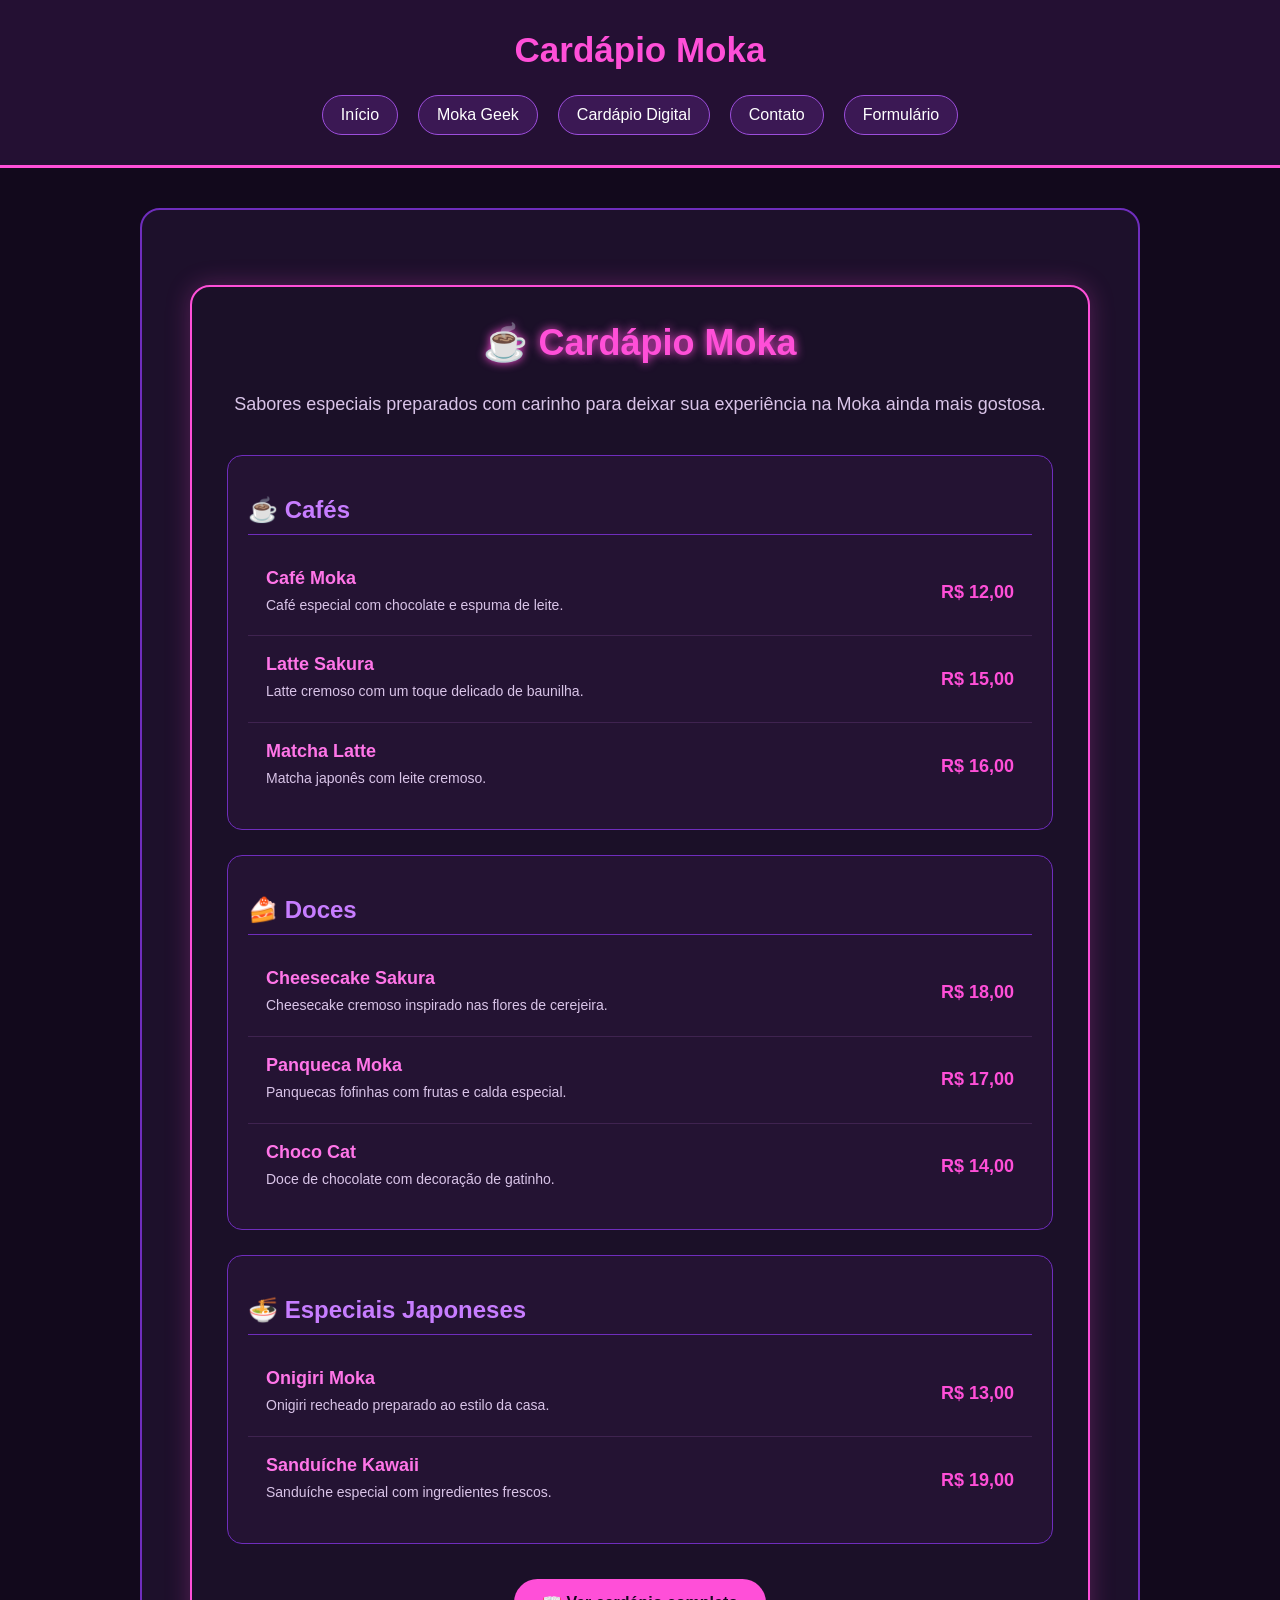
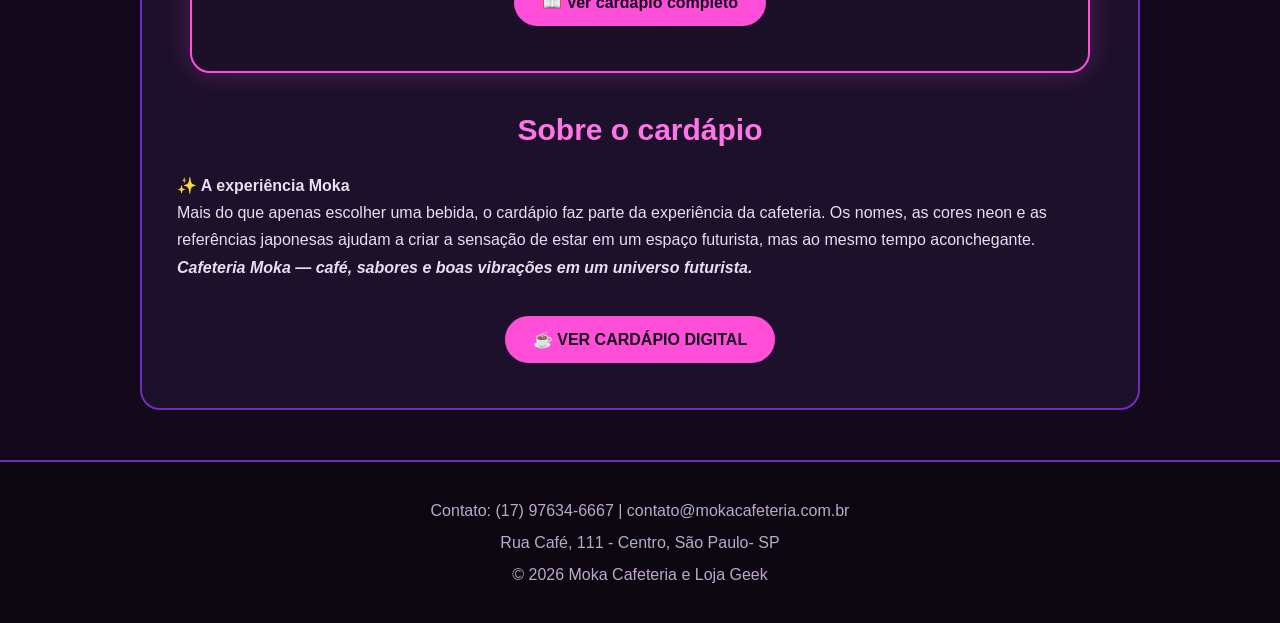
<file: cardápio.html>
<!DOCTYPE html>
<html lang="en">
<head>

    <meta charset="UTF-8">

    <meta name="viewport" content="width=device-width, initial-scale=1.0">

    <title>Cardápio - Moka Cafeteria</title>

    <link rel="stylesheet" href="style.css">

</head>
<body>
       <header>
        <h1>Cardápio Moka</h1>
        <nav>
            <a href="index.html">Início</a><br>
            <a href="catalogo.html">Moka Geek</a><br>
            <a href="cardápio.html">Cardápio Digital</a><br>
            <a href="contato.html">Contato</a><br>
            <a href="formulario.html">Formulário</a>
        </nav>
    </header>
    <section class="pagina-cardapio">
        <section class="cardapio">

    <h2>☕ Cardápio Moka</h2>

    <p class="descricao-cardapio">
        Sabores especiais preparados com carinho para deixar
        sua experiência na Moka ainda mais gostosa.
    </p>


    <div class="categoria">

        <h3>☕ Cafés</h3>

        <div class="item-cardapio">
            <div>
                <h4>Café Moka</h4>
                <p>Café especial com chocolate e espuma de leite.</p>
            </div>

            <span>R$ 12,00</span>
        </div>


        <div class="item-cardapio">
            <div>
                <h4>Latte Sakura</h4>
                <p>Latte cremoso com um toque delicado de baunilha.</p>
            </div>

            <span>R$ 15,00</span>
        </div>


        <div class="item-cardapio">
            <div>
                <h4>Matcha Latte</h4>
                <p>Matcha japonês com leite cremoso.</p>
            </div>

            <span>R$ 16,00</span>
        </div>

    </div>


    <div class="categoria">

        <h3>🍰 Doces</h3>

        <div class="item-cardapio">
            <div>
                <h4>Cheesecake Sakura</h4>
                <p>Cheesecake cremoso inspirado nas flores de cerejeira.</p>
            </div>

            <span>R$ 18,00</span>
        </div>


        <div class="item-cardapio">
            <div>
                <h4>Panqueca Moka</h4>
                <p>Panquecas fofinhas com frutas e calda especial.</p>
            </div>

            <span>R$ 17,00</span>
        </div>


        <div class="item-cardapio">
            <div>
                <h4>Choco Cat</h4>
                <p>Doce de chocolate com decoração de gatinho.</p>
            </div>

            <span>R$ 14,00</span>
        </div>

    </div>


    <div class="categoria">

        <h3>🍜 Especiais Japoneses</h3>

        <div class="item-cardapio">
            <div>
                <h4>Onigiri Moka</h4>
                <p>Onigiri recheado preparado ao estilo da casa.</p>
            </div>

            <span>R$ 13,00</span>
        </div>


        <div class="item-cardapio">
            <div>
                <h4>Sanduíche Kawaii</h4>
                <p>Sanduíche especial com ingredientes frescos.</p>
            </div>

            <span>R$ 19,00</span>
        </div>

    </div>


    <a class="botao-cardapio" href="cafeteria_moka_menu.pdf">
        📖 Ver cardápio completo
    </a>

</section>
        <h2>Sobre o cardápio</h2>
        <p>


<strong>✨ A experiência Moka</strong><br>

Mais do que apenas escolher uma bebida, o cardápio faz parte da experiência da cafeteria. Os nomes, as cores neon e as referências japonesas ajudam a criar a sensação de estar em um espaço futurista, mas ao mesmo tempo aconchegante.

<i><strong>Cafeteria Moka — café, sabores e boas vibrações em um universo futurista.</strong></i>

        </p>
        <a class="botao-cardapio" href="cafeteria_moka_menu.pdf">
    ☕ VER CARDÁPIO DIGITAL
</a>
    </section>
</body>
    <footer>
        <p>Contato: (17) 97634-6667 | contato@mokacafeteria.com.br</p>
        <p>Rua Café, 111 - Centro, São Paulo- SP</p>
        <p>&copy; 2026 Moka Cafeteria e Loja Geek</p>
    </footer>

</html>
</file>
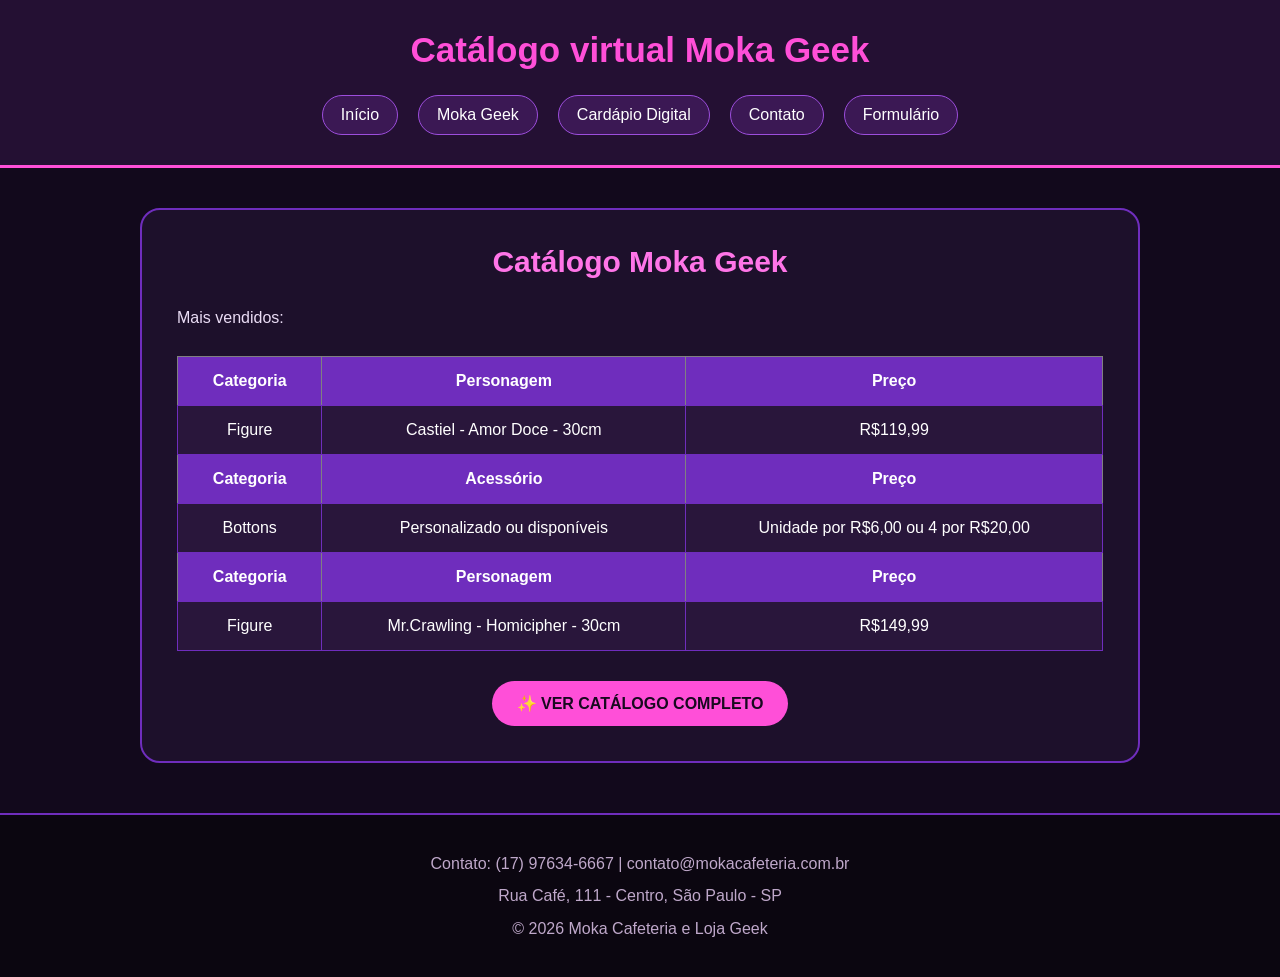
<file: catalogo.html>
<!DOCTYPE html>
<html lang="en">
<head>

    <meta charset="UTF-8">

    <meta name="viewport" content="width=device-width, initial-scale=1.0">

    <title>Moka Geek</title>

    <link rel="stylesheet" href="style.css">

</head>
<body>
       <header>
        <h1>Catálogo virtual Moka Geek</h1>
        <nav>
            <a href="index.html">Início</a><br>
            <a href="catalogo.html">Moka Geek</a><br>
            <a href="cardápio.html">Cardápio Digital</a><br>
            <a href="contato.html">Contato</a><br>
            <a href="formulario.html">Formulário</a>
        </nav>
    </header>
    <section class="pagina-catalogo">
        <h2>Catálogo Moka Geek</h2>
        <p>Mais vendidos:</p>
        <table border="1">
            <thead>
                <tr>
                    <th>Categoria</th>
                    <th>Personagem</th>
                    <th>Preço</th>
                </tr>
            </thead>
            <tbody>
                <tr>
                    <td>Figure</td>
                    <td>Castiel - Amor Doce - 30cm</td>
                    <td>R$119,99</td>

                </tr>
            </tbody>
            <thead>
                <tr>
                    <th>Categoria</th>
                    <th>Acessório</th>
                    <th>Preço</th>
                </tr>
            </thead>
            <tbody>
                <tr>
                    <td>Bottons</td>
                    <td>Personalizado ou disponíveis</td>
                    <td>Unidade por R$6,00 ou 4 por R$20,00</td>
                </tr>
            </tbody>
            <thead>
                <tr>
                    <th>Categoria</th>
                    <th>Personagem</th>
                    <th>Preço</th>
                </tr>
            </thead>
            <tbody>
                <tr>
                    <td>Figure</td>
                    <td>Mr.Crawling - Homicipher - 30cm</td>
                    <td>R$149,99</td>
                </tr>
            </tbody>
        </table>
       <a class="botao-catalogo" href="moka_geek_catalogo.pdf">
    ✨ VER CATÁLOGO COMPLETO
</a>
    </section>
</body>
    <footer>
        <p>Contato: (17) 97634-6667 | contato@mokacafeteria.com.br</p>
        <p>Rua Café, 111 - Centro, São Paulo - SP</p>
        <p>&copy; 2026 Moka Cafeteria e Loja Geek</p>
    </footer>

</html>
</file>
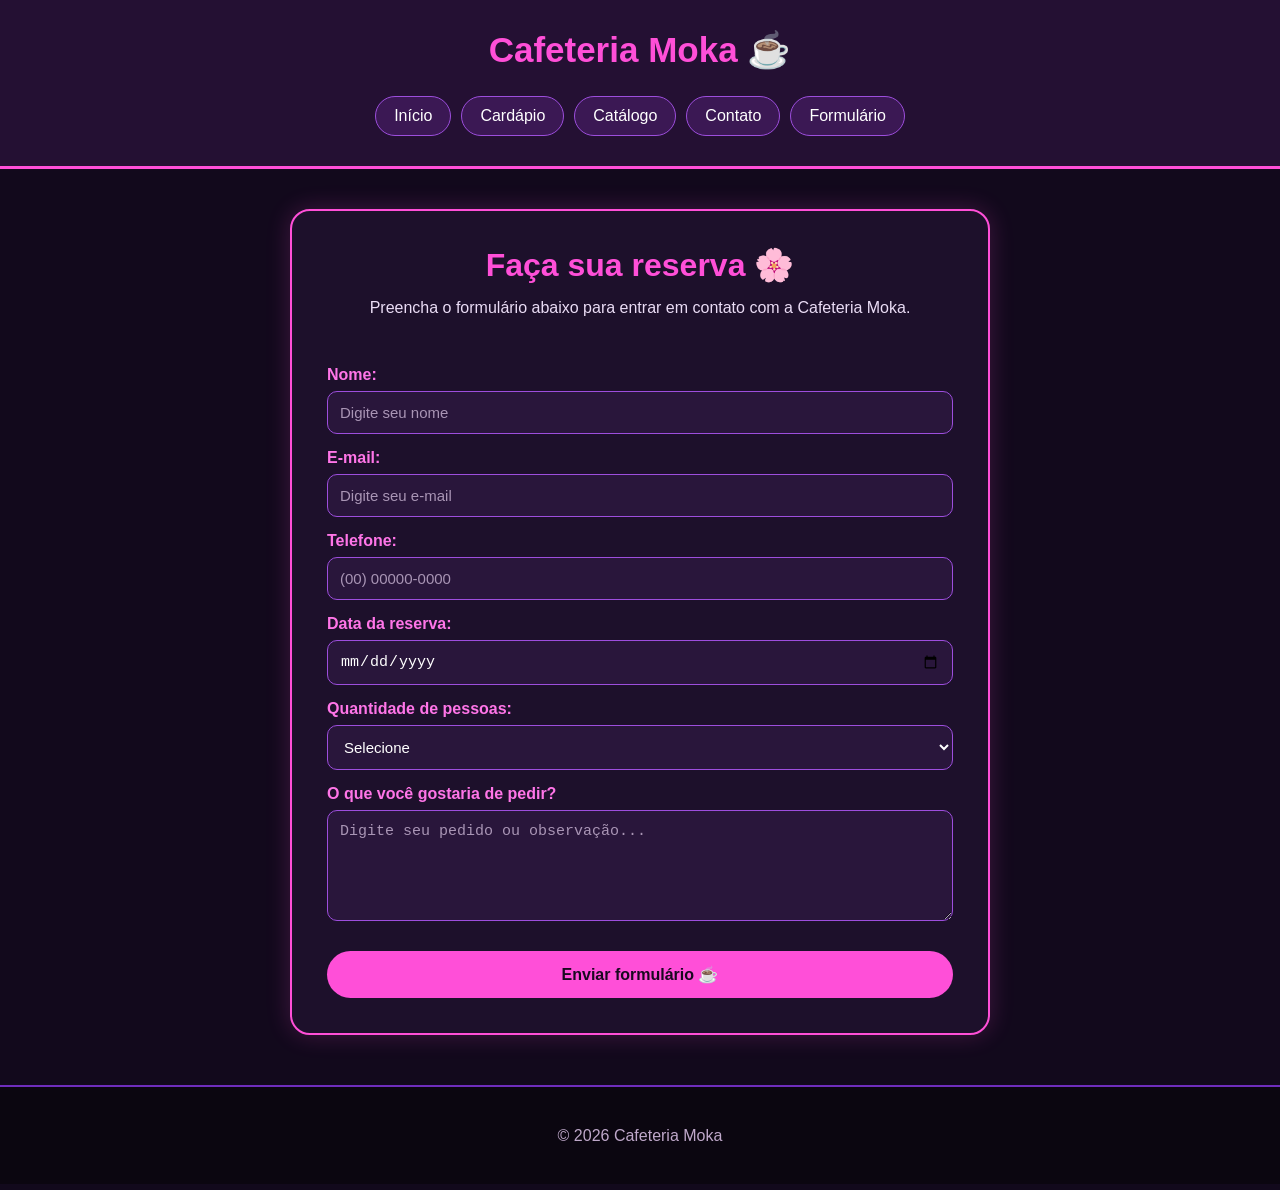
<file: formulario.html>
<!DOCTYPE html>
<html lang="pt-BR">

<head>
    <meta charset="UTF-8">

    <meta name="viewport" content="width=device-width, initial-scale=1.0">

    <title>Formulário - Cafeteria Moka</title>

    <link rel="stylesheet" href="style.css">
</head>

<body>

    <header>

        <h1>Cafeteria Moka ☕</h1>

        <nav>
            <a href="index.html">Início</a>
            <a href="cardápio.html">Cardápio</a>
            <a href="catalogo.html">Catálogo</a>
            <a href="contato.html">Contato</a>
            <a href="formulario.html">Formulário</a>
        </nav>

    </header>


    <main>

        <section class="formulario">

            <h2>Faça sua reserva 🌸</h2>

            <p>
                Preencha o formulário abaixo para entrar em contato
                com a Cafeteria Moka.
            </p>


            <form>

                <label for="nome">Nome:</label>

                <input 
                    type="text" 
                    id="nome" 
                    name="nome"
                    placeholder="Digite seu nome"
                    required
                >


                <label for="email">E-mail:</label>

                <input 
                    type="email" 
                    id="email" 
                    name="email"
                    placeholder="Digite seu e-mail"
                    required
                >


                <label for="telefone">Telefone:</label>

                <input 
                    type="tel" 
                    id="telefone" 
                    name="telefone"
                    placeholder="(00) 00000-0000"
                >


                <label for="data">Data da reserva:</label>

                <input 
                    type="date" 
                    id="data" 
                    name="data"
                >


                <label for="pessoas">Quantidade de pessoas:</label>

                <select id="pessoas" name="pessoas">

                    <option value="">Selecione</option>

                    <option value="1">1 pessoa</option>

                    <option value="2">2 pessoas</option>

                    <option value="3">3 pessoas</option>

                    <option value="4">4 pessoas</option>

                    <option value="5">5 ou mais pessoas</option>

                </select>


                <label for="pedido">O que você gostaria de pedir?</label>

                <textarea
                    id="pedido"
                    name="pedido"
                    placeholder="Digite seu pedido ou observação..."
                    rows="5"
                ></textarea>


                <button type="submit">
                    Enviar formulário ☕
                </button>

            </form>

        </section>

    </main>


    <footer>

        <p>
            © 2026 Cafeteria Moka
        </p>

    </footer>

</body>

</html>
</file>
<file: style.css>
/* =========================
   CONFIGURAÇÃO GERAL
========================= */

* {
    margin: 0;
    padding: 0;
    box-sizing: border-box;
}

body {
    font-family: Arial, sans-serif;
    background-color: #12091c;
    color: #ffffff;
}


/* =========================
   CABEÇALHO
========================= */

header {
    background-color: #241033;
    text-align: center;
    padding: 30px 20px;
    border-bottom: 3px solid #ff4fd8;
}

header h1 {
    color: #ff4fd8;
    font-size: 35px;
    margin-bottom: 25px;
}


/* =========================
   MENU
========================= */

nav {
    display: flex;
    justify-content: center;
    gap: 10px;
    flex-wrap: wrap;
}

nav a {
    display: inline-block;
    background-color: #3b1854;
    color: white;
    text-decoration: none;
    padding: 10px 18px;
    border-radius: 20px;
    border: 1px solid #9d4edd;
}

nav a:hover {
    background-color: #ff4fd8;
    color: #12091c;
}


/* =========================
   CONTEÚDO
========================= */

section {
    max-width: 1000px;
    margin: 40px auto;
    padding: 35px;
    background-color: #1d102b;
    border: 2px solid #6f2dbd;
    border-radius: 20px;
}

h2 {
    color: #ff75e8;
    text-align: center;
    margin-bottom: 25px;
    font-size: 30px;
}

h3 {
    color: #c77dff;
    margin: 20px 0 10px;
}

p {
    color: #eadcf5;
    line-height: 1.7;
    margin-bottom: 15px;
}


/* =========================
   IMAGENS
========================= */

img {
    max-width: 100%;
    border-radius: 15px;
}


/* =========================
   TABELA - CATÁLOGO
========================= */

table {
    width: 100%;
    border-collapse: collapse;
    margin-top: 25px;
}

th {
    background-color: #6f2dbd;
    color: white;
    padding: 15px;
}

td {
    background-color: #29163b;
    color: white;
    padding: 15px;
    text-align: center;
    border: 1px solid #6f2dbd;
}

tr:hover td {
    background-color: #402052;
}


/* =========================
   LINKS DOS PDFs
========================= */

section > a {
    display: block;
    width: fit-content;
    margin: 30px auto 0;
    padding: 13px 25px;
    background-color: #ff4fd8;
    color: #18091f;
    text-decoration: none;
    font-weight: bold;
    border-radius: 25px;
}

section > a:hover {
    background-color: #c77dff;
}


/* =========================
   RODAPÉ
========================= */

footer {
    background-color: #0b0610;
    text-align: center;
    padding: 30px;
    margin-top: 50px;
    border-top: 2px solid #6f2dbd;
}

footer p {
    margin: 5px;
    color: #bfa8ca;
}


/* =========================
   CONTATO
========================= */

body:has(section h2:first-child) {
    min-height: 100vh;
}


/* =========================
   RESPONSIVIDADE
========================= */

@media (max-width: 600px) {

    header h1 {
        font-size: 27px;
    }

    nav {
        flex-direction: column;
        align-items: center;
    }

    nav a {
        width: 90%;
    }

    section {
        margin: 20px 10px;
        padding: 20px;
    }

    table {
        font-size: 13px;
    }

    th,
    td {
        padding: 8px;
    }
}

/* =========================
   BOTÕES DE NAVEGAÇÃO
========================= */

.botoes-navegacao {
    display: flex;
    justify-content: center;
    gap: 15px;
    flex-wrap: wrap;
    margin-top: 30px;
}

.botoes-navegacao a {
    background-color: #ff4fd8;
    color: #18091f;
    text-decoration: none;
    font-weight: bold;
    padding: 12px 22px;
    border-radius: 25px;
    border: 2px solid #ff75e8;
    transition: 0.3s;
}

.botoes-navegacao a:hover {
    background-color: #c77dff;
    transform: translateY(-3px);
    box-shadow: 0 0 15px #ff4fd8;
}

/* =========================
   CARDÁPIO
========================= */

.cardapio {
    max-width: 900px;
    background-color: #1b1028;
    border: 2px solid #ff4fd8;
    box-shadow: 0 0 25px rgba(255, 79, 216, 0.25);
}


/* Título */

.cardapio h2 {
    font-size: 36px;
    color: #ff4fd8;
    text-shadow: 0 0 10px #ff4fd8;
}


/* Descrição */

.descricao-cardapio {
    text-align: center;
    font-size: 18px;
    color: #d9c4e8;
    margin-bottom: 35px;
}


/* Categorias */

.categoria {
    background-color: #241333;
    border: 1px solid #6f2dbd;
    border-radius: 15px;
    padding: 20px;
    margin-bottom: 25px;
}


/* Título da categoria */

.categoria h3 {
    color: #c77dff;
    font-size: 24px;
    border-bottom: 1px solid #6f2dbd;
    padding-bottom: 10px;
    margin-bottom: 15px;
}


/* Produto */

.item-cardapio {
    display: flex;
    justify-content: space-between;
    align-items: center;
    gap: 20px;

    padding: 18px;

    border-bottom: 1px solid #3f2350;
}


/* Remove linha do último produto */

.item-cardapio:last-child {
    border-bottom: none;
}


/* Nome */

.item-cardapio h4 {
    color: #ff75e8;
    font-size: 18px;
    margin-bottom: 5px;
}


/* Descrição */

.item-cardapio p {
    margin: 0;
    color: #d9c4e8;
    font-size: 14px;
}


/* Preço */

.item-cardapio span {
    color: #ff4fd8;
    font-size: 18px;
    font-weight: bold;
    white-space: nowrap;
}


/* Efeito ao passar o mouse */

.item-cardapio:hover {
    background-color: #301743;
    border-radius: 10px;
}


/* Botão */

.botao-cardapio {
    display: block;
    width: fit-content;

    margin: 35px auto 10px;

    padding: 14px 28px;

    background-color: #ff4fd8;
    color: #18091f;

    text-decoration: none;
    font-weight: bold;

    border-radius: 30px;

    transition: 0.3s;
}


.botao-cardapio:hover {
    background-color: #c77dff;

    transform: translateY(-3px);

    box-shadow: 0 0 20px #c77dff;
}
@media (max-width: 600px) {

    .item-cardapio {
        flex-direction: column;
        align-items: flex-start;
    }

    .item-cardapio span {
        align-self: flex-end;
    }

    .cardapio h2 {
        font-size: 28px;
    }

}

/* =========================
   FORMULÁRIO
========================= */

.formulario {
    max-width: 700px;
    margin: 40px auto;
    background-color: #1d102b;
    border: 2px solid #ff4fd8;
    border-radius: 20px;
    padding: 35px;
    box-shadow: 0 0 25px rgba(255, 79, 216, 0.2);
}

.formulario h2 {
    color: #ff4fd8;
    text-align: center;
    font-size: 32px;
    margin-bottom: 10px;
}

.formulario > p {
    text-align: center;
    margin-bottom: 30px;
}


/* =========================
   CAMPOS
========================= */

.formulario form {
    display: flex;
    flex-direction: column;
}

.formulario label {
    color: #ff75e8;
    font-weight: bold;
    margin-bottom: 7px;
    margin-top: 15px;
}

.formulario input,
.formulario select,
.formulario textarea {
    width: 100%;
    padding: 12px;
    border: 1px solid #9d4edd;
    border-radius: 10px;
    background-color: #29163b;
    color: white;
    font-size: 15px;
    outline: none;
}


/* Quando clicar no campo */

.formulario input:focus,
.formulario select:focus,
.formulario textarea:focus {
    border-color: #ff4fd8;
    box-shadow: 0 0 8px rgba(255, 79, 216, 0.5);
}


/* Texto dentro dos campos */

.formulario input::placeholder,
.formulario textarea::placeholder {
    color: #a995b5;
}


/* =========================
   BOTÃO
========================= */

.formulario button {
    margin-top: 30px;
    padding: 14px;

    border: none;
    border-radius: 25px;

    background-color: #ff4fd8;
    color: #18091f;

    font-size: 16px;
    font-weight: bold;

    cursor: pointer;
    transition: 0.3s;
}

.formulario button:hover {
    background-color: #c77dff;
    transform: translateY(-3px);
    box-shadow: 0 0 15px #c77dff;
}
</file>
